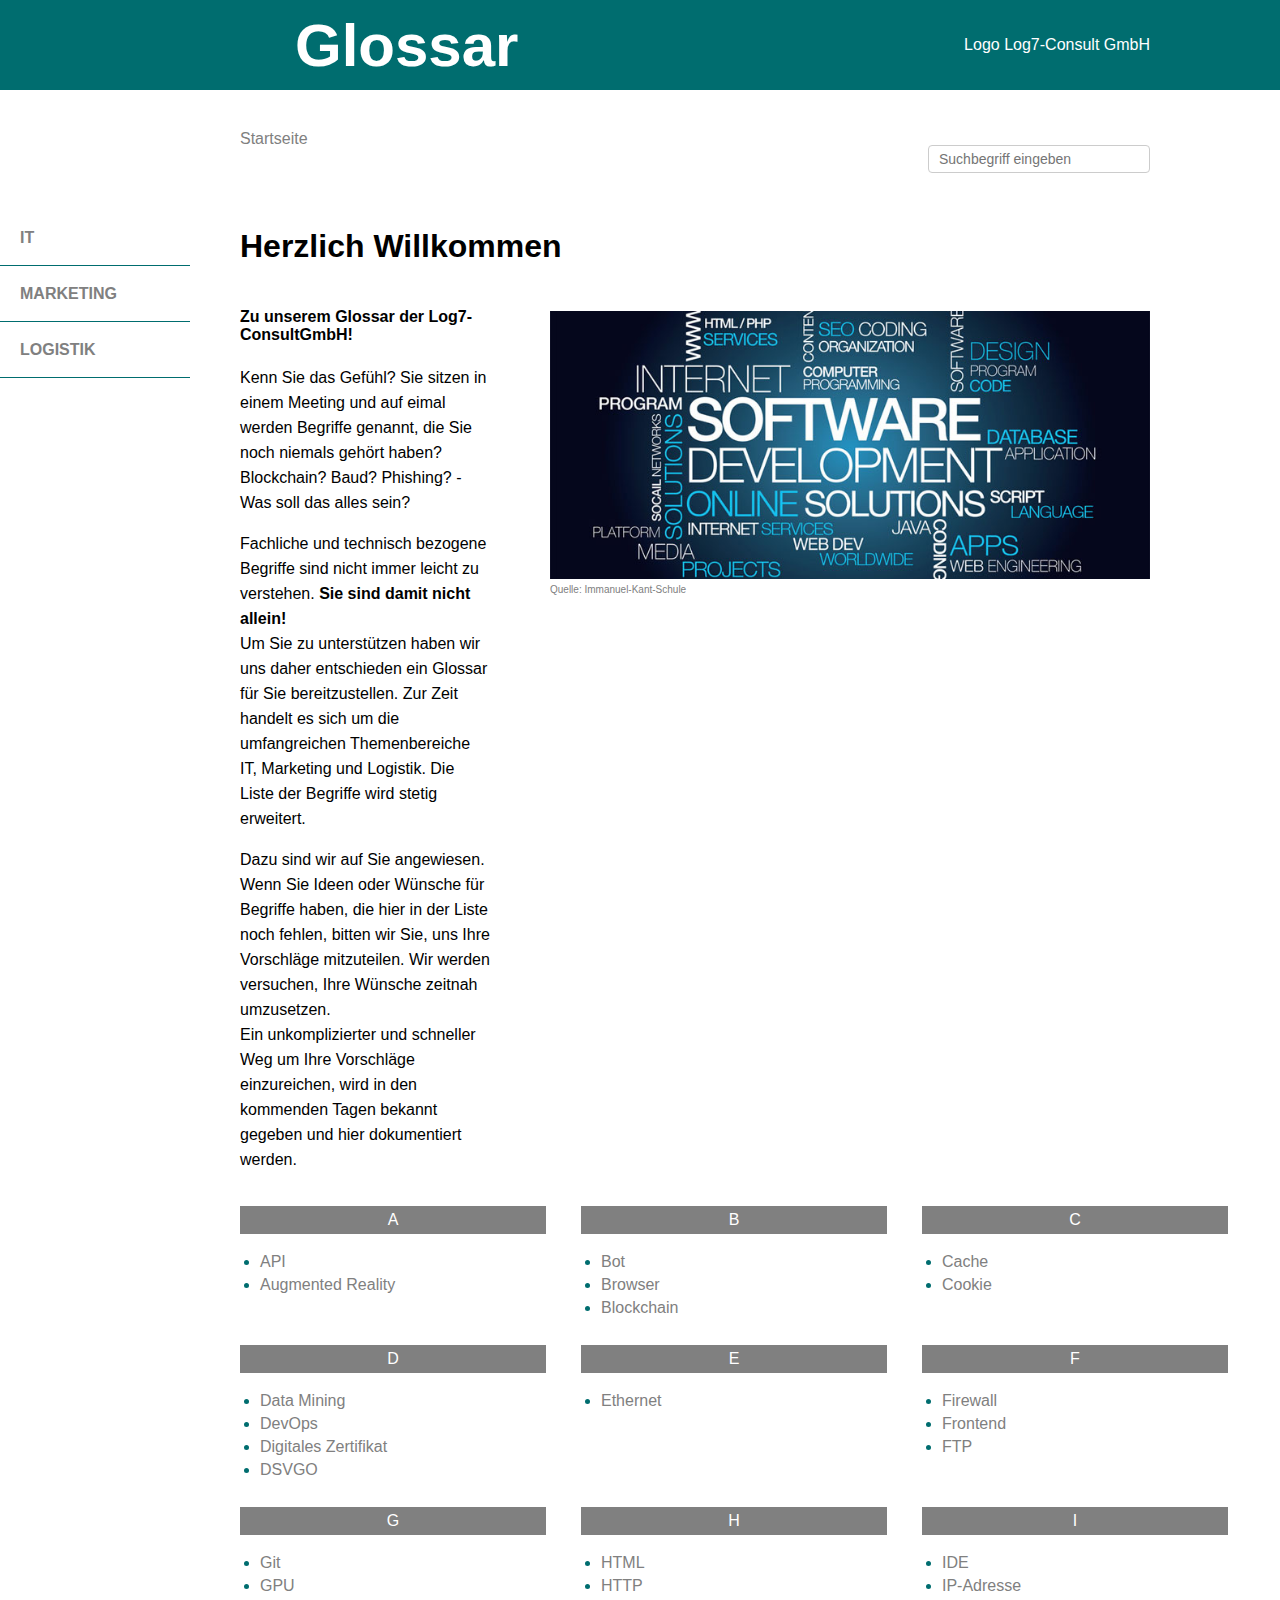
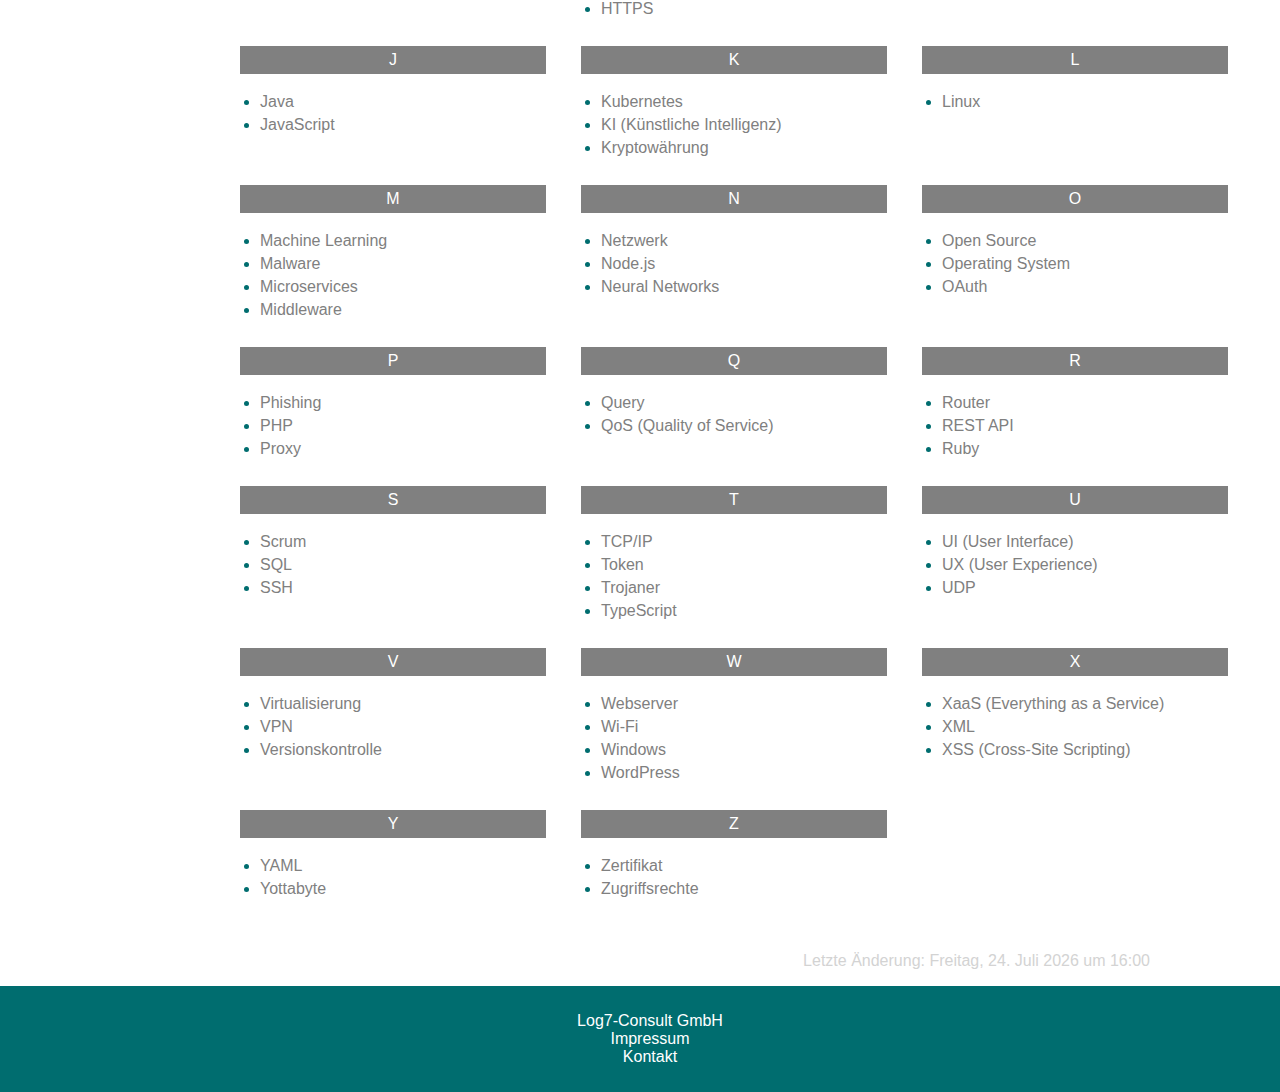
<file: index.html>
<!DOCTYPE html>
<html lang="de">
<head>
    <meta charset="UTF-8">
    <title>Glossar - log7-Consult GmbH</title>
    <link rel="stylesheet" href="styles.css">
</head>
<body>
    <header>
        <div class="header-title">
            <h1>Glossar</h1>
        </div>
        <div class="logo">
            <p>Logo Log7-Consult GmbH</p>
        </div>
    </header>
    <div class="layout">
        <!-- Navigation -->
        <nav>
            <ul class="main-nav">
                <li class="nav-item" id="nav-it">
                    <p class="nav-text">IT</p>
                    <ul class="sub-nav">
                        <li class="sub-item"><a href="#" onclick="loadContent('http')" id="link-http">HTTP</a></li>
                        <li class="sub-item"><a href="#" onclick="loadContent('https')" id="link-https">HTTPS</a></li>
                        <li class="sub-item"><a href="#" onclick="loadContent('ide')" id="link-ide">IDE</a></li>
                        <li class="sub-item"><a href="#" onclick="loadContent('phishing')" id="link-phishing">Phishing</a></li>
                        <li class="sub-item"><a href="#" onclick="loadContent('versioncontrol')" id="link-versioncontrol">Versionskontrolle</a></li>
                    </ul>
                </li>
                <li class="nav-item"><p class="nav-text">Marketing</p></li>
                <li class="nav-item"><p class="nav-text">Logistik</p></li>
            </ul>
        </nav>
        <div class="container">
            <main>
                <!-- Breadcrumb / Suchfeld -->
                <div class="breadcrumb-container">
                    <!-- Breadcrumb -->
                    <div class="breadcrumb" id="breadcrumb">
                        <a href="#" onclick="loadContent('startseite')">Startseite</a>
                    </div>
                    <!-- Suchfeld -->
                    <div class="search-container">
                        <form id="search-form" onsubmit="searchTerms(); return false;">
                            <input type="text" id="search-input" placeholder="Suchbegriff eingeben" />
                        </form>
                    </div>
                </div>
                <div id="content">
                    <h1>Herzlich Willkommen</h1>
                    <div class="intro-container">
                        <div class="intro-text">
                             <h4>Zu unserem Glossar der Log7-ConsultGmbH!</h4>
                            <p class="text">
                                Kenn Sie das Gefühl? Sie sitzen in einem Meeting und auf eimal werden Begriffe genannt, die Sie noch niemals gehört haben? <br>
                                Blockchain? Baud? Phishing? - Was soll das alles sein? <br>
                            </p>
                            <p class="text">Fachliche und technisch bezogene Begriffe sind nicht immer leicht zu verstehen. <strong>Sie sind damit nicht allein!</strong>  <br>
                                Um Sie zu unterstützen haben wir uns daher entschieden ein Glossar für Sie bereitzustellen.
                                Zur Zeit handelt es sich um die umfangreichen Themenbereiche IT, Marketing und Logistik. Die Liste der Begriffe wird stetig erweitert.</p>
                            <p class="text">
                                Dazu sind wir auf Sie angewiesen. Wenn Sie Ideen oder Wünsche für Begriffe haben, die hier in der Liste noch fehlen, bitten wir Sie, uns Ihre Vorschläge mitzuteilen.
                                Wir werden versuchen, Ihre Wünsche zeitnah umzusetzen. <br>
                                Ein unkomplizierter und schneller Weg um Ihre Vorschläge einzureichen, wird in den kommenden Tagen bekannt gegeben und hier dokumentiert werden.
                            </p>
                        </div>
                        <div class="intro-image">
                            <img src="Software_Engineering_Informatik.jpg" alt="Bild mit verschiedenen technischen Fachbegriffen aus der IT" class="images">
                            <p class="caption">Quelle: Immanuel-Kant-Schule</p>
                            <br>
                        </div>
                    </div>
                    <br>
                <div class="alphabet-container">
                        <div class="alphabet-item">
                            <div class="alphabet-header">A</div>
                            <ul>
                                <li>API</li>
                                <li>Augmented Reality</li>
                            </ul>
                        </div>
                        <div class="alphabet-item">
                            <div class="alphabet-header">B</div>
                            <ul>
                                <li>Bot</li>
                                <li>Browser</li>
                                <li>Blockchain</li>
                            </ul>
                        </div>
                        <div class="alphabet-item">
                            <div class="alphabet-header">C</div>
                            <ul>
                                <li>Cache</li>
                                <li>Cookie</li>
                            </ul>
                        </div>
                        <div class="alphabet-item">
                            <div class="alphabet-header">D</div>
                            <ul>
                                <li>Data Mining</li>
                                <li>DevOps</li>
                                <li>Digitales Zertifikat</li>
                                <li>DSVGO</li>
                            </ul>
                        </div>
                        <div class="alphabet-item">
                            <div class="alphabet-header">E</div>
                            <ul>
                                <li>Ethernet</li>
                            </ul>
                        </div>
                        <div class="alphabet-item">
                            <div class="alphabet-header">F</div>
                            <ul>
                                <li>Firewall</li>
                                <li>Frontend</li>
                                <li>FTP</li>
                            </ul>
                        </div>
                        <div class="alphabet-item">
                            <div class="alphabet-header">G</div>
                            <ul>
                                <li>Git</li>
                                <li>GPU</li>
                            </ul>
                        </div>
                        <div class="alphabet-item">
                            <div class="alphabet-header">H</div>
                            <ul>
                                <li>HTML</li>
                                <li><a href="#" onclick="loadContent('http')" id="link-http">HTTP</a></li>
                                <li><a href="#" onclick="loadContent('https')" id="link-https">HTTPS</a></li>
                            </ul>
                        </div>
                        <div class="alphabet-item">
                            <div class="alphabet-header">I</div>
                            <ul>
                                <li><a href="#" onclick="loadContent('ide')" id="link-ide">IDE</a></li>
                                <li>IP-Adresse</li>
                            </ul>
                        </div>
                        <div class="alphabet-item">
                            <div class="alphabet-header">J</div>
                            <ul>
                                <li>Java</li>
                                <li>JavaScript</li>
                            </ul>
                        </div>
                        <div class="alphabet-item">
                            <div class="alphabet-header">K</div>
                            <ul>
                                <li>Kubernetes</li>
                                <li>KI (Künstliche Intelligenz)</li>
                                <li>Kryptowährung</li>
                            </ul>
                        </div>
                        <div class="alphabet-item">
                            <div class="alphabet-header">L</div>
                            <ul>
                                <li>Linux</li>
                            </ul>
                        </div>
                        <div class="alphabet-item">
                            <div class="alphabet-header">M</div>
                            <ul>
                                <li>Machine Learning</li>
                                <li>Malware</li>
                                <li>Microservices</li>
                                <li>Middleware</li>
                            </ul>
                        </div>
                        <div class="alphabet-item">
                            <div class="alphabet-header">N</div>
                            <ul>
                                <li>Netzwerk</li>
                                <li>Node.js</li>
                                <li>Neural Networks</li>
                            </ul>
                        </div>
                        <div class="alphabet-item">
                            <div class="alphabet-header">O</div>
                            <ul>
                                <li>Open Source</li>
                                <li>Operating System</li>
                                <li>OAuth</li>
                            </ul>
                        </div>
                        <div class="alphabet-item">
                            <div class="alphabet-header">P</div>
                            <ul>
                                <li><a href="#" onclick="loadContent('phishing')" id="link-phishing">Phishing</a></li>
                                <li>PHP</li>
                                <li>Proxy</li>
                            </ul>
                        </div>
                        <div class="alphabet-item">
                            <div class="alphabet-header">Q</div>
                            <ul>
                                <li>Query</li>
                                <li>QoS (Quality of Service)</li>
                            </ul>
                        </div>
                        <div class="alphabet-item">
                            <div class="alphabet-header">R</div>
                            <ul>
                                <li>Router</li>
                                <li>REST API</li>
                                <li>Ruby</li>
                            </ul>
                        </div>
                        <div class="alphabet-item">
                            <div class="alphabet-header">S</div>
                            <ul>
                                <li>Scrum</li>
                                <li>SQL</li>
                                <li>SSH</li>
                            </ul>
                        </div>
                        <div class="alphabet-item">
                            <div class="alphabet-header">T</div>
                            <ul>
                                <li>TCP/IP</li>
                                <li>Token</li>
                                <li>Trojaner</li>
                                <li>TypeScript</li>
                            </ul>
                        </div>
                        <div class="alphabet-item">
                            <div class="alphabet-header">U</div>
                            <ul>
                                <li>UI (User Interface)</li>
                                <li>UX (User Experience)</li>
                                <li>UDP</li>
                            </ul>
                        </div>
                        <div class="alphabet-item">
                            <div class="alphabet-header">V</div>
                            <ul>
                                <li>Virtualisierung</li>
                                <li>VPN</li>
                                <li><a href="#" onclick="loadContent('versioncontrol')" id="link-versioncontrol">Versionskontrolle</a></li>
                            </ul>
                        </div>
                        <div class="alphabet-item">
                            <div class="alphabet-header">W</div>
                            <ul>
                                <li>Webserver</li>
                                <li>Wi-Fi</li>
                                <li>Windows</li>
                                <li>WordPress</li>
                            </ul>
                        </div>
                        <div class="alphabet-item">
                            <div class="alphabet-header">X</div>
                            <ul>
                                <li>XaaS (Everything as a Service)</li>
                                <li>XML</li>
                                <li>XSS (Cross-Site Scripting)</li>
                            </ul>
                        </div>
                        <div class="alphabet-item">
                            <div class="alphabet-header">Y</div>
                            <ul>
                                <li>YAML</li>
                                <li>Yottabyte</li>
                            </ul>
                        </div>
                        <div class="alphabet-item">
                            <div class="alphabet-header">Z</div>
                            <ul>
                                <li>Zertifikat</li>
                                <li>Zugriffsrechte</li>
                            </ul>
                        </div>
                    </div>
                </div>
            </main>
        </div>
    </div>
    <div class="date-time">
        <p id="lastModified">Wird geladen ...</p>
    </div>
    
    <footer>
        <p>
            Log7-Consult GmbH <br> 
            Impressum <br>
            Kontakt
        </p>
    </footer>

    <script src="script.js">
    </script>

<!-- Anzeige Datum und Uhrzeit der letzten Änderung -->
    <script>
        const rawModified = document.lastModified;
        console.log("lastModified:", rawModified);

        const modifiedDate = new Date(rawModified);
        if (!isNaN(modifiedDate)) {
            const options = {
                weekday: 'long', year: 'numeric', month: 'long',
                day: 'numeric', hour: '2-digit', minute: '2-digit'
            };
            document.getElementById("lastModified").textContent =
                "Letzte Änderung: " + modifiedDate.toLocaleDateString('de-DE', options);
        } else {
            document.getElementById("lastModified").textContent =
                "Letzte Änderung: unbekannt";
        }
    </script>
</body>
</html>
</file>
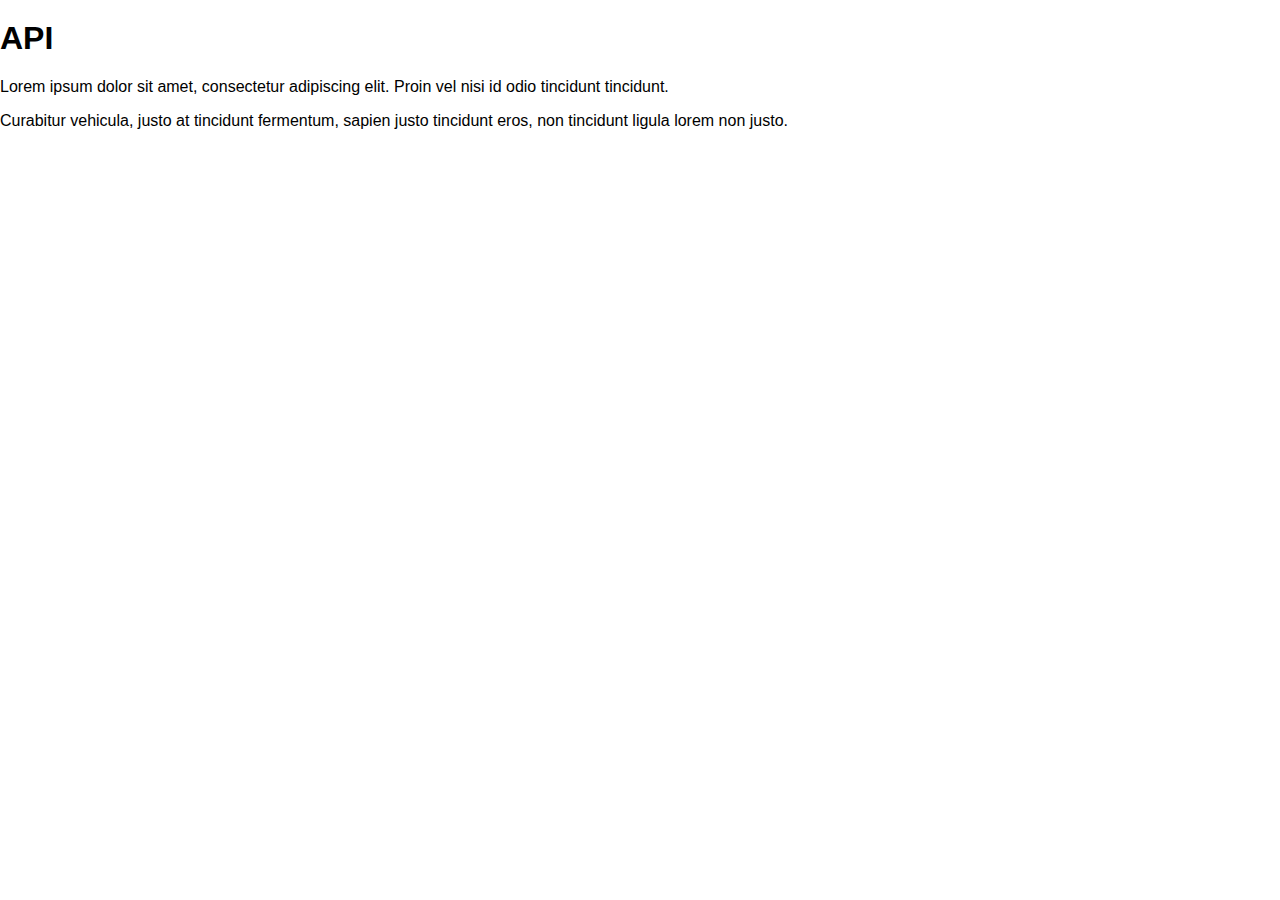
<file: api.html>
<!DOCTYPE html>
<html lang="en">
<head>
    <meta charset="UTF-8">
    <meta name="viewport" content="width=device-width, initial-scale=1.0">
    <title>API</title>
    <link rel="stylesheet" href="styles.css">
</head>
<body>
    <h1>API</h1>
    <p>Lorem ipsum dolor sit amet, consectetur adipiscing elit. Proin vel nisi id odio tincidunt tincidunt.</p>
    <p>Curabitur vehicula, justo at tincidunt fermentum, sapien justo tincidunt eros, non tincidunt ligula lorem non justo.</p>
</body>
</html>
</file>
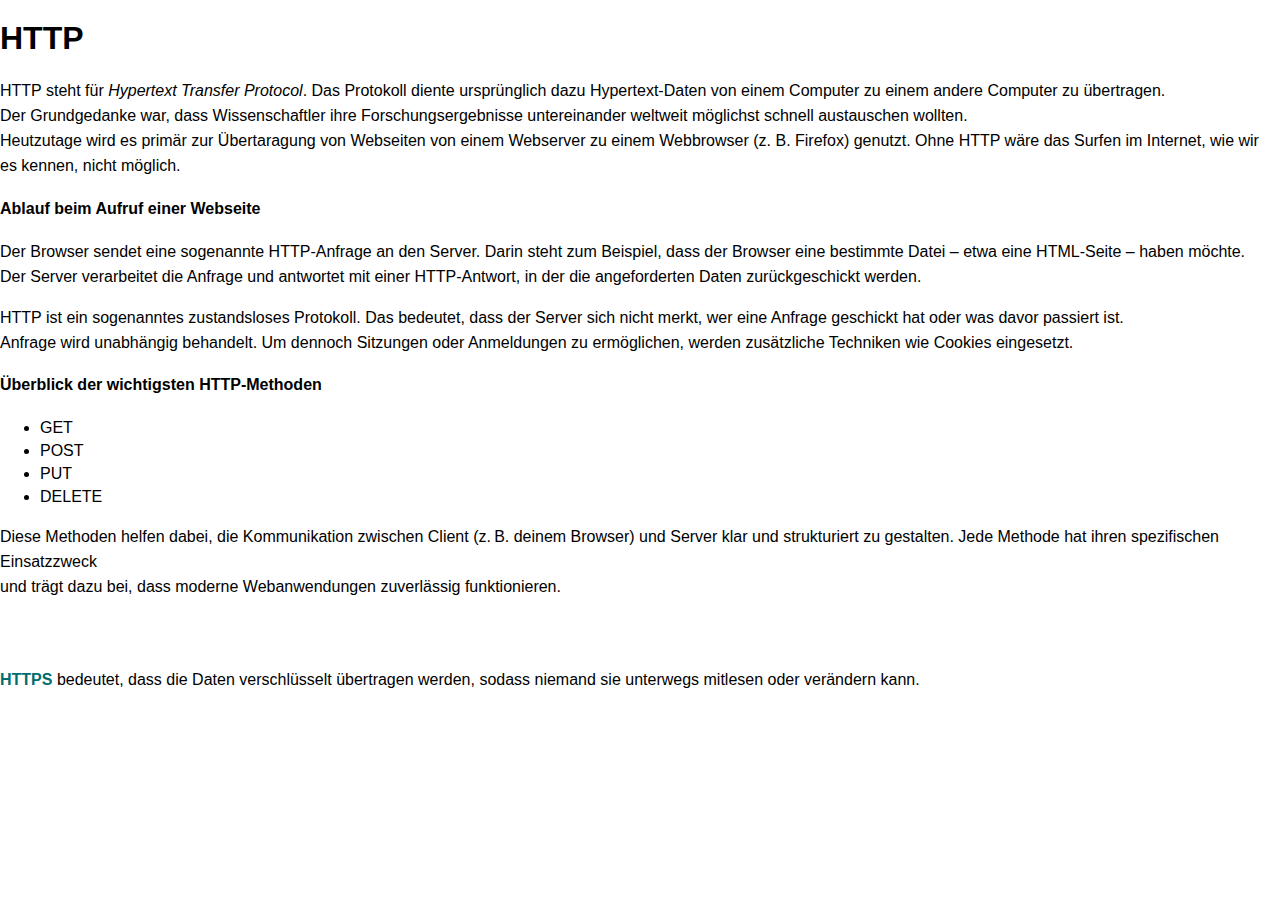
<file: http.html>
<!DOCTYPE html>
<html lang="de">
<head>
    <meta charset="UTF-8">
    
    <title>HTTP</title>
    <link rel="stylesheet" href="styles.css">
</head>
<body>
    <h1>HTTP</h1>
    <p class="text">
        HTTP steht für <i>Hypertext Transfer Protocol</i>. Das Protokoll diente ursprünglich dazu Hypertext-Daten von einem Computer zu einem andere Computer zu übertragen. <br>
        Der Grundgedanke war, dass Wissenschaftler ihre Forschungsergebnisse untereinander weltweit möglichst schnell austauschen wollten.<br>
        Heutzutage wird es primär zur Übertaragung von Webseiten von einem Webserver zu einem Webbrowser (z. B. Firefox) genutzt. Ohne HTTP wäre das Surfen im Internet, wie wir es kennen, nicht möglich.
    </p>
    <h4>Ablauf beim Aufruf einer Webseite</h4>
    <p class="text">Der Browser sendet eine sogenannte HTTP-Anfrage an den Server. Darin steht zum Beispiel, dass der Browser eine bestimmte Datei – etwa eine HTML-Seite – haben möchte. <br>
        Der Server verarbeitet die Anfrage und antwortet mit einer HTTP-Antwort, in der die angeforderten Daten zurückgeschickt werden.
    </p>
    <p class="text">
        HTTP ist ein sogenanntes zustandsloses Protokoll. Das bedeutet, dass der Server sich nicht merkt, wer eine Anfrage geschickt hat oder was davor passiert ist. <br>
        Anfrage wird unabhängig behandelt. Um dennoch Sitzungen oder Anmeldungen zu ermöglichen, werden zusätzliche Techniken wie Cookies eingesetzt.
    </p>
    <h4>Überblick der wichtigsten HTTP-Methoden</h4>
    <ul>
        <li>GET</li>
        <li>POST</li>
        <li>PUT</li>
        <li>DELETE</li>
    </ul>
    <p class="text">Diese Methoden helfen dabei, die Kommunikation zwischen Client (z. B. deinem Browser) und Server klar und strukturiert zu gestalten. Jede Methode hat ihren spezifischen Einsatzzweck <br>
        und trägt dazu bei, dass moderne Webanwendungen zuverlässig funktionieren.
    </p>
    <br><br>
    <p class="text"
        Ein weiteres wichtiges Thema ist die Sicherheit. Deshalb sieht man heute fast überall "https://" anstelle von "http://". Das "s" steht für "secure", also sicher. <br>
        <a class="linkedText" href="#" onclick="loadContent('https')" id="link-https">HTTPS</a> bedeutet, dass die Daten verschlüsselt übertragen werden, sodass niemand sie unterwegs mitlesen oder verändern kann.
    </p>
</body>
</html>
</file>
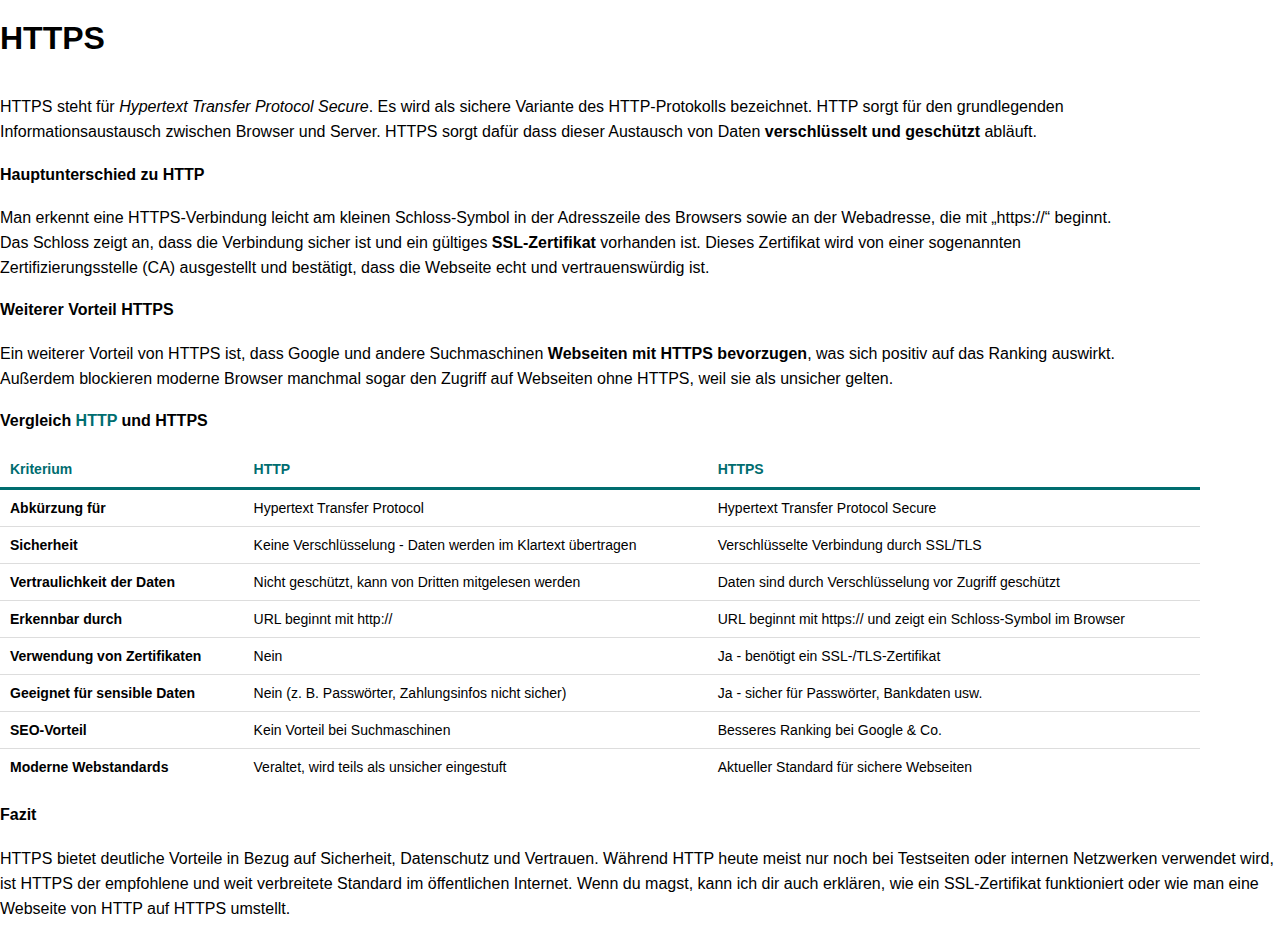
<file: https.html>
<!DOCTYPE html>
<html lang="de">
<head>
    <meta charset="UTF-8">
    <title>HTTPS</title>
    <link rel="stylesheet" href="styles.css">
</head>
<body>
    <h1>HTTPS</h1>
        <div class="intro-container">
            <div class="intro-text">
                <p class="text">
                    HTTPS steht für <i>Hypertext Transfer Protocol Secure</i>. Es wird als sichere Variante des HTTP-Protokolls bezeichnet. HTTP sorgt für den grundlegenden <br>
                    Informationsaustausch zwischen Browser und Server. HTTPS sorgt dafür dass dieser Austausch von Daten <span>verschlüsselt und geschützt</span> abläuft.
                </p>
                <h4>Hauptunterschied zu HTTP</h4>   
                <p class="text">
                    Man erkennt eine HTTPS-Verbindung leicht am kleinen Schloss-Symbol in der Adresszeile des Browsers sowie an der Webadresse, die mit „https://“ beginnt. <br>
                    Das Schloss zeigt an, dass die Verbindung sicher ist und ein gültiges <span>SSL-Zertifikat</span> vorhanden ist. Dieses Zertifikat wird von einer sogenannten <br>
                    Zertifizierungsstelle (CA) ausgestellt und bestätigt, dass die Webseite echt und vertrauenswürdig ist.
                </p> 
                <h4>Weiterer Vorteil HTTPS</h4>  
                <p class="text">
                    Ein weiterer Vorteil von HTTPS ist, dass Google und andere Suchmaschinen <span>Webseiten mit HTTPS bevorzugen</span>, was sich positiv auf das Ranking auswirkt. <br>
                    Außerdem blockieren moderne Browser manchmal sogar den Zugriff auf Webseiten ohne HTTPS, weil sie als unsicher gelten.
                </p> 
                <h4>Vergleich <a class="linkedText" href="#" onclick="loadContent('http')" id="link-http">HTTP</a> und HTTPS</h4> 
                <table class="styled-table">
                    <thead>
                        <tr>
                            <th>Kriterium</th>
                            <th>HTTP</th>
                            <th>HTTPS</th>
                        </tr>
                    </thead>
                    <tbody>
                        <tr>
                            <td>Abkürzung für</td>
                            <td>Hypertext Transfer Protocol</td>
                            <td>Hypertext Transfer Protocol Secure</td>
                        </tr>
                        <tr>
                            <td>Sicherheit</td>
                            <td>Keine Verschlüsselung - Daten werden im Klartext übertragen</td>
                            <td>Verschlüsselte Verbindung durch SSL/TLS</td>
                        </tr>
                        <tr>
                            <td>Vertraulichkeit der Daten</td>
                            <td>Nicht geschützt, kann von Dritten mitgelesen werden</td>
                            <td>Daten sind durch Verschlüsselung vor Zugriff geschützt</td>
                        </tr>
                        <tr>
                            <td>Erkennbar durch</td>
                            <td>URL beginnt mit http://</td>
                            <td>URL beginnt mit https:// und zeigt ein Schloss-Symbol im Browser</td>
                        </tr>
                        <tr>
                            <td>Verwendung von Zertifikaten</td>
                            <td>Nein</td>
                            <td>Ja - benötigt ein SSL-/TLS-Zertifikat</td>
                        </tr>
                        <tr>
                            <td>Geeignet für sensible Daten</td>
                            <td>Nein (z. B. Passwörter, Zahlungsinfos nicht sicher)</td>
                            <td>Ja - sicher für Passwörter, Bankdaten usw.</td>
                        </tr>
                        <tr>
                            <td>SEO-Vorteil</td>
                            <td>Kein Vorteil bei Suchmaschinen</td>
                            <td>Besseres Ranking bei Google & Co.</td>
                        </tr>
                        <tr>
                            <td>Moderne Webstandards</td>
                            <td>Veraltet, wird teils als unsicher eingestuft</td>
                            <td>Aktueller Standard für sichere Webseiten</td>
                        </tr>
                    </tbody>
                </table>
                <h4>Fazit</h4>  
                <p class="text">
                    HTTPS bietet deutliche Vorteile in Bezug auf Sicherheit, Datenschutz und Vertrauen. Während HTTP heute meist nur noch bei Testseiten oder internen Netzwerken verwendet wird, <br>
                    ist HTTPS der empfohlene und weit verbreitete Standard im öffentlichen Internet.
                    Wenn du magst, kann ich dir auch erklären, wie ein SSL-Zertifikat funktioniert oder wie man eine Webseite von HTTP auf HTTPS umstellt.
                </p>
            </div>
        </div>
</body>
</html>
</file>
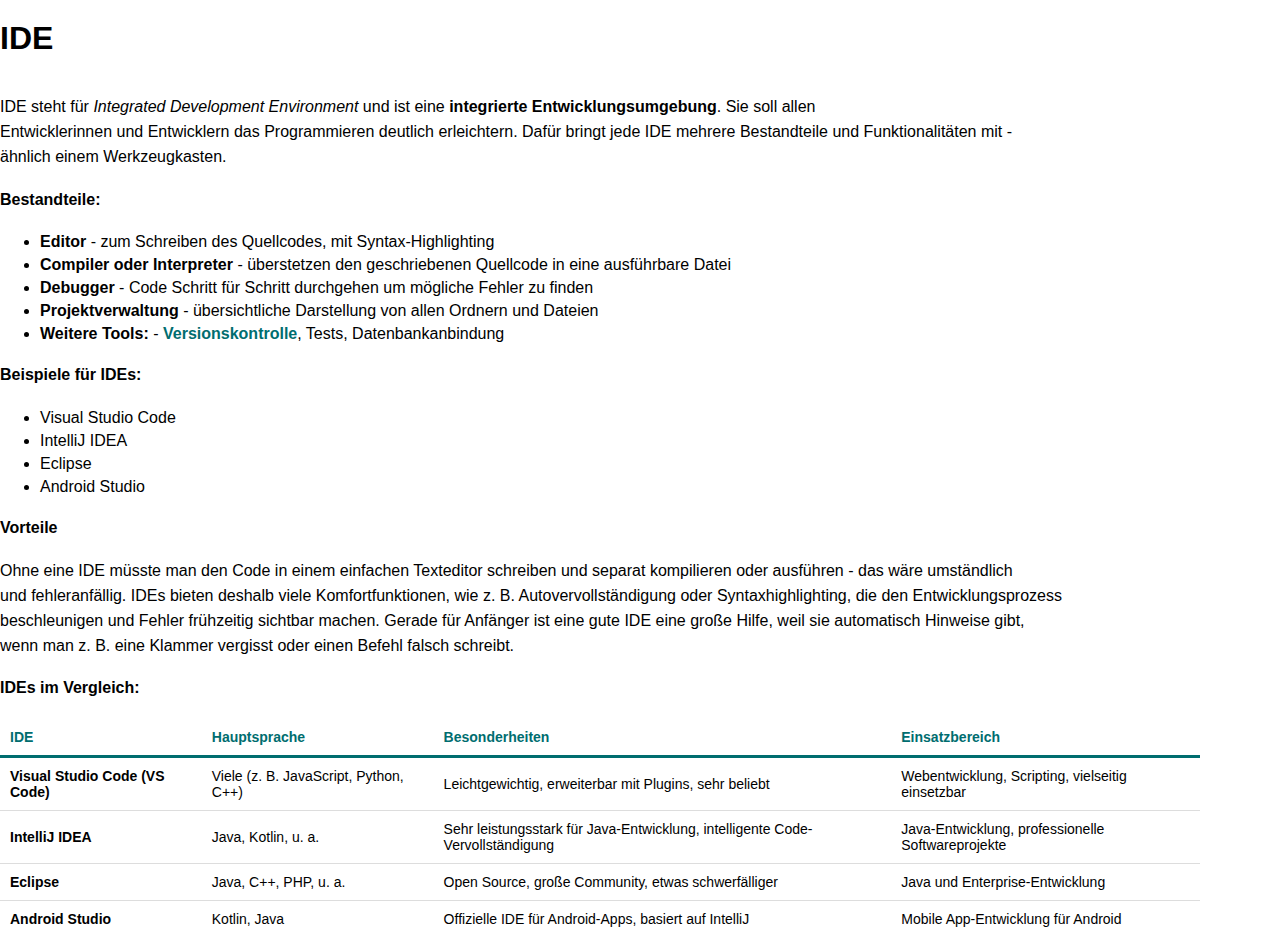
<file: ide.html>
<!DOCTYPE html>
<html lang="de">
<head>
    <meta charset="UTF-8">
    <title>IDE</title>
    <link rel="stylesheet" href="styles.css">
</head>
<body>
    <h1>IDE</h1>
    <div class="intro-container">
        <div class="intro-text">
            <p class="text">
                IDE steht für <i>Integrated Development Environment</i> und ist eine <span> integrierte Entwicklungsumgebung</span>. Sie soll allen <br>
                Entwicklerinnen und Entwicklern das Programmieren deutlich erleichtern. Dafür bringt jede IDE mehrere Bestandteile und Funktionalitäten mit - <br> 
                ähnlich einem Werkzeugkasten.</b> 
            </p>    
            <h4>Bestandteile:</h4>
                <ul>
                    <li><span>Editor</span> - zum Schreiben des Quellcodes, mit Syntax-Highlighting</li>
                    <li><span>Compiler oder Interpreter</span> - überstetzen den geschriebenen Quellcode in eine ausführbare Datei</li>
                    <li><span>Debugger</span> - Code Schritt für Schritt durchgehen um mögliche Fehler zu finden</li>
                    <li><span>Projektverwaltung</span> - übersichtliche Darstellung von allen Ordnern und Dateien</li>
                    <li><span>Weitere Tools:</span> - <a class="linkedText" href="#" onclick="loadContent('versioncontrol')" id="link-versioncontrol">Versionskontrolle</a>, Tests, Datenbankanbindung</li>
                </ul>
            <h4>Beispiele für IDEs:</h4>
            <ul>
                <li>Visual Studio Code</li>
                <li>IntelliJ IDEA</li>
                <li>Eclipse</li>
                <li>Android Studio</li>
            </ul>
            <h4>Vorteile</h4>
            <p class="text">
                Ohne eine IDE müsste man den Code in einem einfachen Texteditor schreiben und separat kompilieren oder ausführen - das wäre umständlich <br>
                und fehleranfällig. IDEs bieten deshalb viele Komfortfunktionen, wie z. B. Autovervollständigung oder Syntaxhighlighting, die den Entwicklungsprozess <br> 
                beschleunigen und Fehler frühzeitig sichtbar machen. Gerade für Anfänger ist eine gute IDE eine große Hilfe, weil sie automatisch Hinweise gibt, <br>
                wenn man z. B. eine Klammer vergisst oder einen Befehl falsch schreibt. 
            </p> 
            <h4>IDEs im Vergleich: </h4>
            <table class="styled-table">
                <thead>
                    <tr>
                        <th>IDE</th>
                        <th>Hauptsprache</th>
                        <th>Besonderheiten</th>
                        <th>Einsatzbereich</th>
                    </tr>
                </thead>
                <tbody>
                    <tr>
                        <td>Visual Studio Code (VS Code)</td>
                        <td>Viele (z. B. JavaScript, Python, C++)</td>
                        <td>Leichtgewichtig, erweiterbar mit Plugins, sehr beliebt</td>
                        <td>Webentwicklung, Scripting, vielseitig einsetzbar</td>
                    </tr>
                    <tr>
                        <td>IntelliJ IDEA</td>
                        <td>Java, Kotlin, u. a.</td>
                        <td>Sehr leistungsstark für Java-Entwicklung, intelligente Code-Vervollständigung</td>
                        <td>Java-Entwicklung, professionelle Softwareprojekte</td>
                    </tr>
                    <tr>
                        <td>Eclipse</td>
                        <td>Java, C++, PHP, u. a.</td>
                        <td>Open Source, große Community, etwas schwerfälliger</td>
                        <td>Java und Enterprise-Entwicklung</td>
                    </tr>
                    <tr>
                        <td>Android Studio</td>
                        <td>Kotlin, Java</td>
                        <td>Offizielle IDE für Android-Apps, basiert auf IntelliJ</td>
                        <td>Mobile App-Entwicklung für Android</td>
                    </tr>
                </tbody>
            </table>
        </div>
    </div>
</body>
</html>
</file>
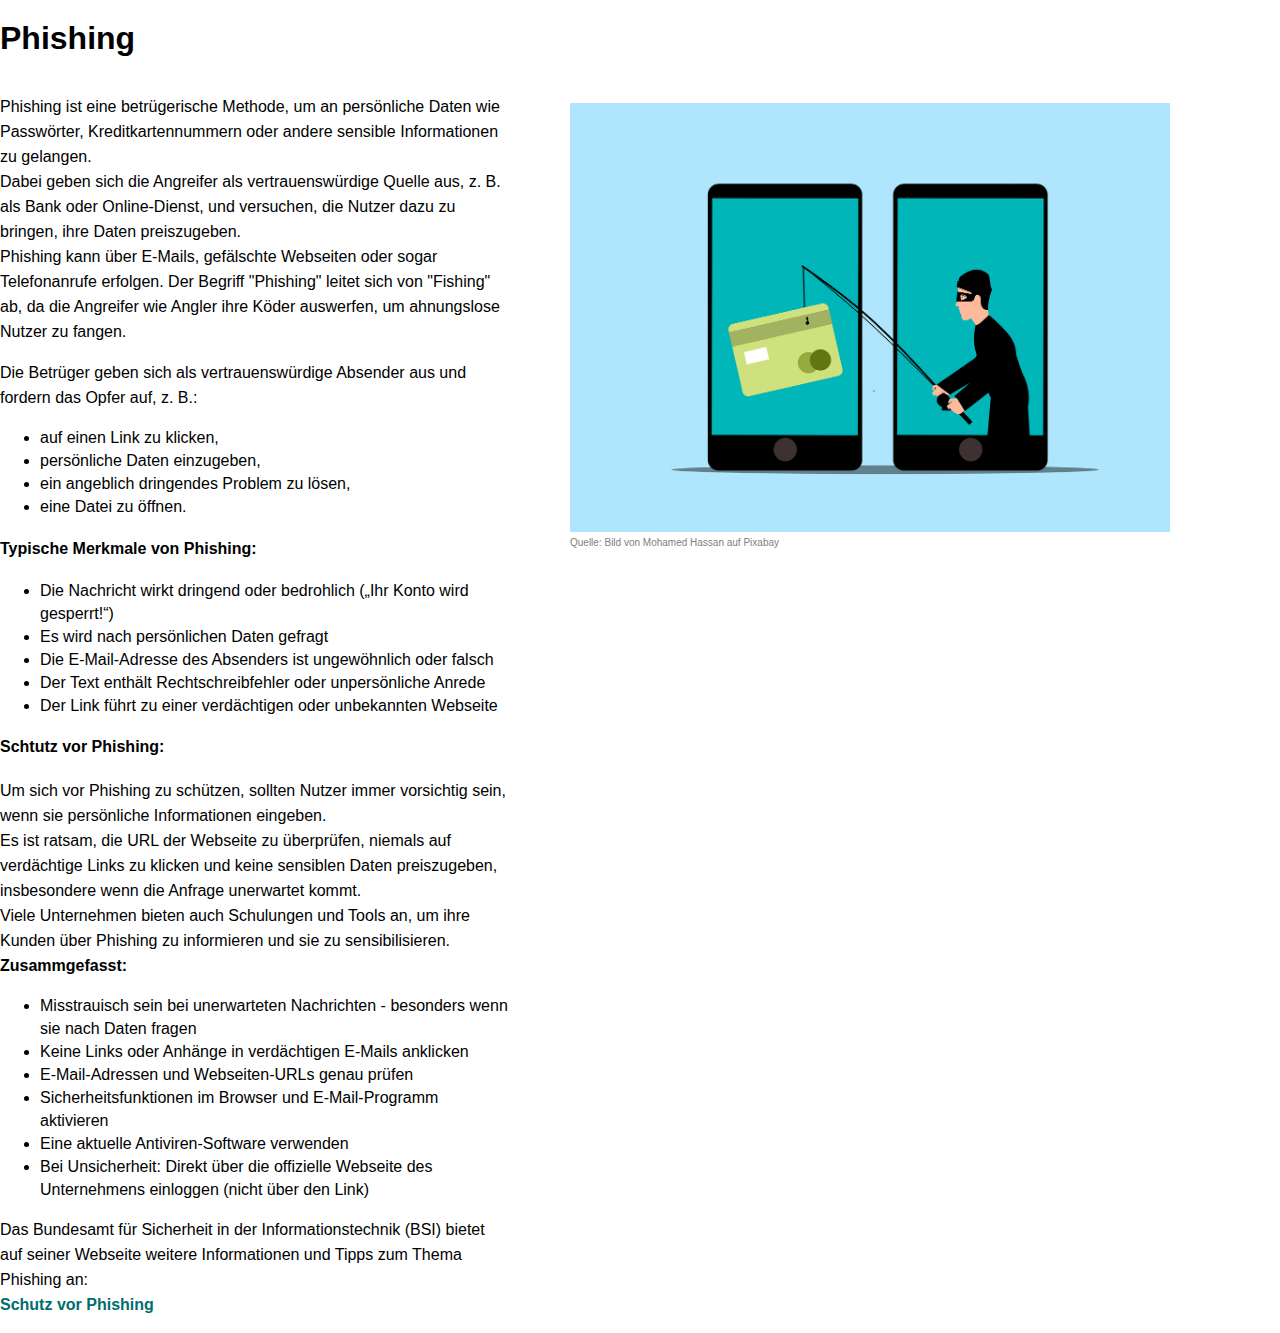
<file: phishing.html>
<!DOCTYPE html>
<html lang="de">
<head>
    <meta charset="UTF-8">
    <title>Phishing</title>
    <link rel="stylesheet" href="styles.css">
</head>
<body>
    <h1>Phishing</h1>
    <div class="intro-container">
        <div class="intro-text">
            <p class="text">
                Phishing ist eine betrügerische Methode, um an persönliche Daten wie Passwörter, Kreditkartennummern oder andere sensible Informationen zu gelangen. <br>
                Dabei geben sich die Angreifer als vertrauenswürdige Quelle aus, z. B. als Bank oder Online-Dienst, und versuchen, die Nutzer dazu zu bringen, ihre Daten preiszugeben. <br>
                Phishing kann über E-Mails, gefälschte Webseiten oder sogar Telefonanrufe erfolgen. Der Begriff "Phishing" leitet sich von "Fishing" ab, da die Angreifer wie Angler ihre Köder auswerfen, um ahnungslose Nutzer zu fangen.
            </p>
            <p class="text">
                Die Betrüger geben sich als vertrauenswürdige Absender aus und fordern das Opfer auf, z. B.:
                <ul>
                    <li>auf einen Link zu klicken,</li>
                    <li>persönliche Daten einzugeben,</li>
                    <li>ein angeblich dringendes Problem zu lösen,</li>
                    <li>eine Datei zu öffnen.</li>
                </ul>
            </p>
            <h4>Typische Merkmale von Phishing:</h4>  
            <ul>
                <li>Die Nachricht wirkt dringend oder bedrohlich („Ihr Konto wird gesperrt!“)</li>
                <li>Es wird nach persönlichen Daten gefragt</li>
                <li>Die E-Mail-Adresse des Absenders ist ungewöhnlich oder falsch</li>
                <li>Der Text enthält Rechtschreibfehler oder unpersönliche Anrede</li>
                <li>Der Link führt zu einer verdächtigen oder unbekannten Webseite</li>
            </ul>
            <h4>Schtutz vor Phishing:</h4>  
            <p class="text">
                Um sich vor Phishing zu schützen, sollten Nutzer immer vorsichtig sein, wenn sie persönliche Informationen eingeben. <br>
                Es ist ratsam, die URL der Webseite zu überprüfen, niemals auf verdächtige Links zu klicken und keine sensiblen Daten preiszugeben, insbesondere wenn die Anfrage unerwartet kommt. <br>
                Viele Unternehmen bieten auch Schulungen und Tools an, um ihre Kunden über Phishing zu informieren und sie zu sensibilisieren. <br>
                <span>Zusammgefasst:</span>
                <ul>
                    <li>Misstrauisch sein bei unerwarteten Nachrichten - besonders wenn sie nach Daten fragen</li>
                    <li>Keine Links oder Anhänge in verdächtigen E-Mails anklicken</li>
                    <li>E-Mail-Adressen und Webseiten-URLs genau prüfen</li>
                    <li>Sicherheitsfunktionen im Browser und E-Mail-Programm aktivieren</li>
                    <li>Eine aktuelle Antiviren-Software verwenden</li>
                    <li>Bei Unsicherheit: Direkt über die offizielle Webseite des Unternehmens einloggen (nicht über den Link)</li>
                </ul>
            </p>
            <p class="text">
                Das Bundesamt für Sicherheit in der Informationstechnik (BSI) bietet auf seiner Webseite weitere Informationen und Tipps zum Thema Phishing an: <br>
                <a class="linkedText" target="_blank" href="https://www.bsi.bund.de/DE/Themen/Verbraucherinnen-und-Verbraucher/Cyber-Sicherheitslage/Methoden-der-Cyber-Kriminalitaet/Spam-Phishing-Co/Passwortdiebstahl-durch-Phishing/Schutz-gegen-Phishing/schutz-gegen-phishing_node.html">Schutz vor Phishing</a> 
            </p>
        </div>
        <div class="intro-image">
            <img src="phishing-9511905_1280.png" alt="Datenklau durch Phishing" class="images">
            <p class="caption">Quelle: Bild von Mohamed Hassan auf Pixabay</p>
        </div>
    </div>
</body>
</html>
</file>
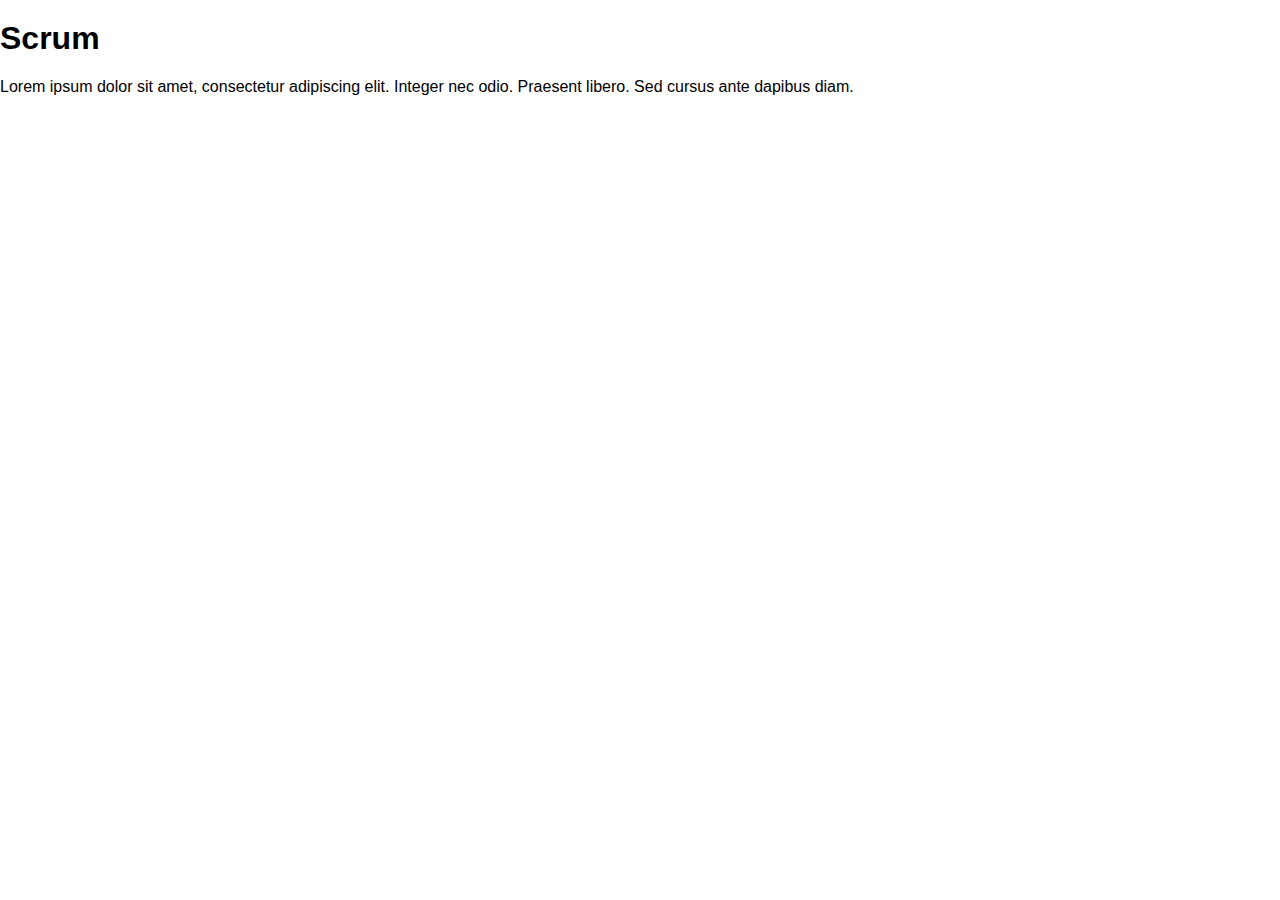
<file: scrum.html>
<!DOCTYPE html>
<html lang="en">
<head>
    <meta charset="UTF-8">
    <meta name="viewport" content="width=device-width, initial-scale=1.0">
    <title>Scrum</title>
    <link rel="stylesheet" href="styles.css">
</head>
<body>
    <h1>Scrum</h1>
    <p>Lorem ipsum dolor sit amet, consectetur adipiscing elit. Integer nec odio. Praesent libero. Sed cursus ante dapibus diam.</p>    
</body>
</html>
</file>
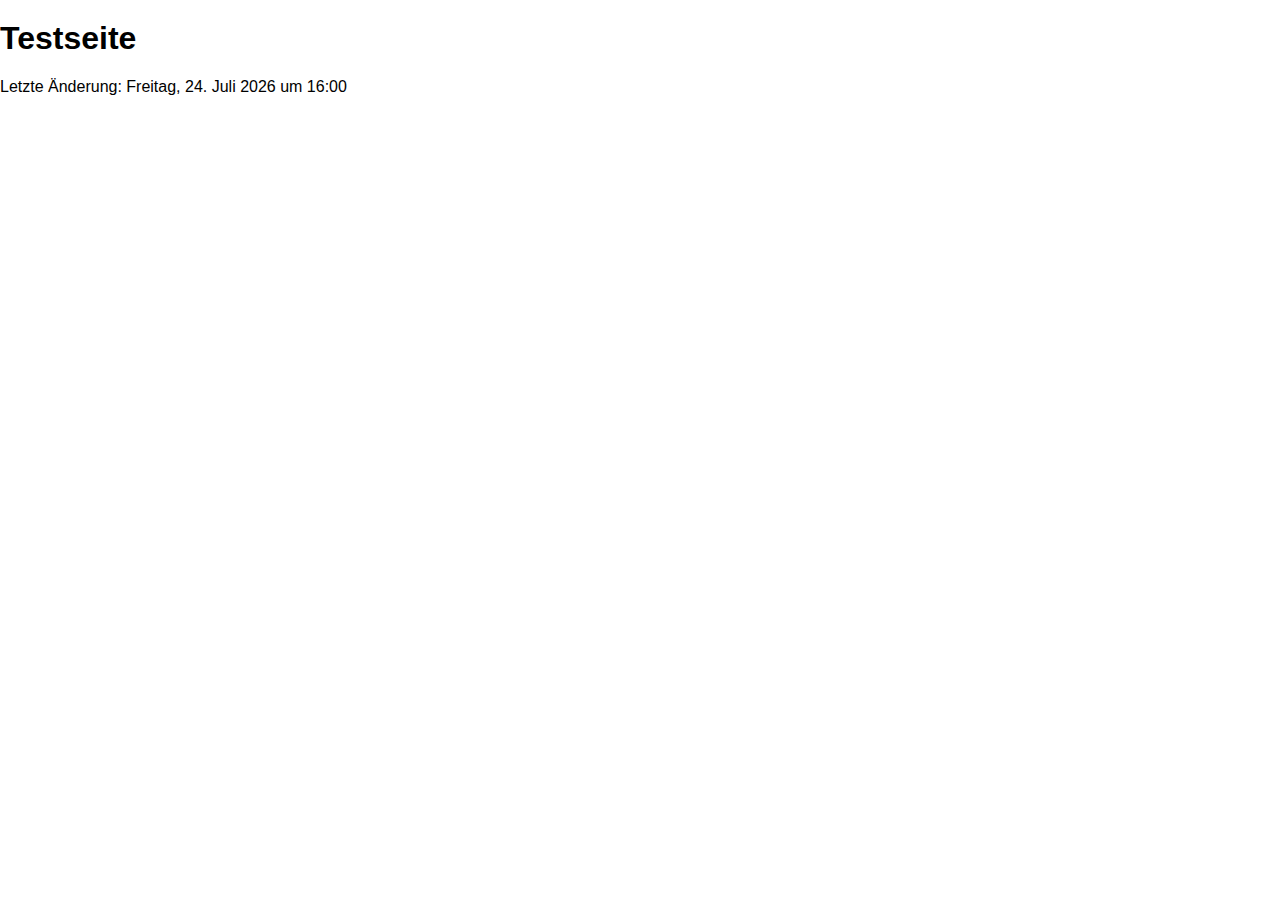
<file: test.html>
<!DOCTYPE html>
<html lang="de">
<head>
    <meta charset="UTF-8">
    <title>Testseite</title>
    <link rel="stylesheet" href="styles.css">
</head>
<body>
    <h1>Testseite</h1>
    <p id="lastModified">Wird geladen ...</p>

    <script>
        const rawModified = document.lastModified;
        console.log("lastModified:", rawModified); // Test-Ausgabe

        const modifiedDate = new Date(rawModified);
        if (!isNaN(modifiedDate)) {
            const options = {
                weekday: 'long', year: 'numeric', month: 'long',
                day: 'numeric', hour: '2-digit', minute: '2-digit'
            };
            document.getElementById("lastModified").textContent =
                "Letzte Änderung: " + modifiedDate.toLocaleDateString('de-DE', options);
        } else {
            document.getElementById("lastModified").textContent =
                "Letzte Änderung: unbekannt";
        }
    </script>
</body>
</html>
</file>
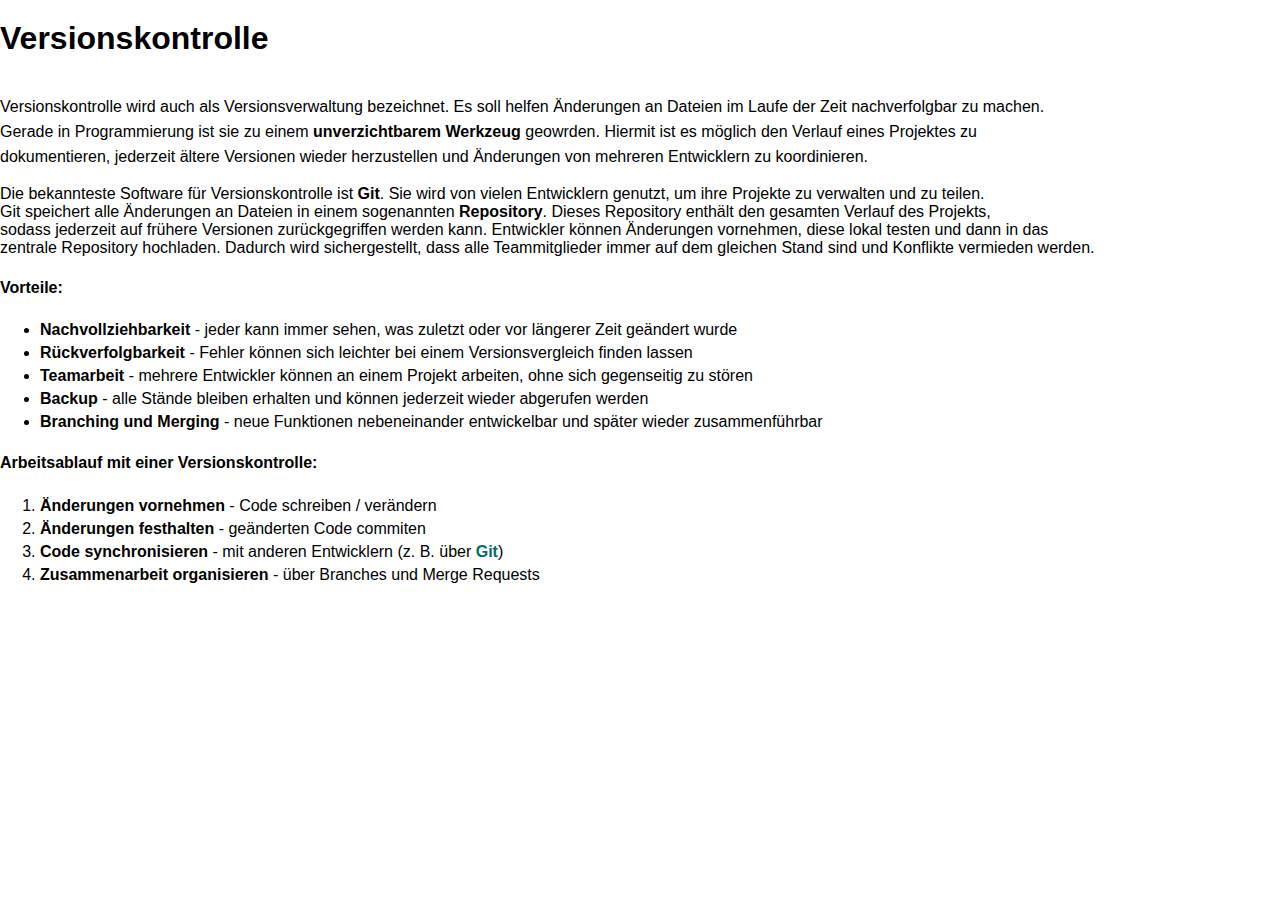
<file: versioncontrol.html>
<!DOCTYPE html>
<html lang="de">
<head>
    <meta charset="UTF-8">
    <title>Versionskontrolle</title>
    <link rel="stylesheet" href="styles.css">
</head>
<body>
    <h1>Versionskontrolle</h1>
        <div class="intro-container">
            <div class="intro-text">
                <p class="text">
                    Versionskontrolle wird auch als Versionsverwaltung bezeichnet. Es soll helfen Änderungen an Dateien im Laufe der Zeit nachverfolgbar zu machen.<br>
                    Gerade in Programmierung ist sie zu einem  <span>unverzichtbarem Werkzeug</span> geowrden. Hiermit ist es möglich den Verlauf eines Projektes zu <br>
                    dokumentieren, jederzeit ältere Versionen wieder herzustellen und Änderungen von mehreren Entwicklern zu koordinieren. <br>
                </p>   
                <p>
                    Die bekannteste Software für Versionskontrolle ist <span>Git</span>. Sie wird von vielen Entwicklern genutzt, um ihre Projekte zu verwalten und zu teilen. <br>
                    Git speichert alle Änderungen an Dateien in einem sogenannten <span>Repository</span>. Dieses Repository enthält den gesamten Verlauf des Projekts, <br>            
                    sodass jederzeit auf frühere Versionen zurückgegriffen werden kann. Entwickler können Änderungen vornehmen, diese lokal testen und dann in das <br>
                    zentrale Repository hochladen. Dadurch wird sichergestellt, dass alle Teammitglieder immer auf dem gleichen Stand sind und Konflikte vermieden werden.
                </p> 
                <h4>Vorteile:</h4>
                    <ul>
                        <li><span>Nachvollziehbarkeit</span> - jeder kann immer sehen, was zuletzt oder vor längerer Zeit geändert wurde</li>
                        <li><span>Rückverfolgbarkeit</span> - Fehler können sich leichter bei einem Versionsvergleich finden lassen</li>
                        <li><span>Teamarbeit</span> - mehrere Entwickler können an einem Projekt arbeiten, ohne sich gegenseitig zu stören</li>
                        <li><span>Backup</span> - alle Stände bleiben erhalten und können jederzeit wieder abgerufen werden</li>
                        <li><span>Branching und Merging</span> -  neue Funktionen nebeneinander entwickelbar und später wieder zusammenführbar</li>
                    </ul>
                    <h4>Arbeitsablauf mit einer Versionskontrolle:</h4>
                    <ol>
                        <li><span>Änderungen vornehmen</span> - Code schreiben / verändern</li>
                        <li><span>Änderungen festhalten</span> - geänderten Code commiten</li>
                        <li><span>Code synchronisieren</span> - mit anderen Entwicklern (z. B. über <a class="linkedText" target="_blank" href="https://git-scm.com/">Git</a>)</li>
                        <li><span>Zusammenarbeit organisieren</span> - über Branches und Merge Requests</li>
                    </ol>
            </div>
        </div>
</body>
</html>
</file>
<file: styles.css>
/* allgemeine Tags
**/
body {
    font-family: Arial, sans-serif;
    margin: 0;
    padding: 0;
}

header {
    display: flex;
    justify-content: space-between;
    align-items: center;
    background-color: #006d6f;
    color: white;
    padding: 10px;
}

h1 {
    margin-top: 20px;
}

span {
    font-weight: bold;
}

li {
    line-height: 23px;
}

.header-title h1{
    margin: 0;
    margin-left:285px;
    font-size: 60px;
}

.logo {
    padding: 10px;
    text-align: center;
    margin-right: 110px;
}

.layout {
    display: flex;
    flex-direction: row; /* Navigation und Inhalt nebeneinander */
}

/* Navigation */
nav {
    width: 250px;
    background-color: white;
    margin-top: 120px;
    margin-right: 30px;
}

.main-nav {
    list-style: none;
    margin: 0;
    padding: 0;
}

.nav-text {
    padding-left: 20px;
    color: gray;
    font-weight: bold;
    text-transform: uppercase;
}

.nav-item {
    position: relative; 
    color: gray;
    border-bottom: 1px solid #006d6f;
    cursor: pointer;
    background-color: white;
   
}

.nav-item:hover {
    background-color: lightgray;
    padding-top: 5px;
}

.nav-item:hover > .sub-nav {
    display:block;
}

.nav-item.active {
    background-color: #f0f0f0;
    color: white;
    padding-top: 5px;
}

.nav-item.active > .sub-nav {
    display: block;
}

.sub-nav {
    display: none; 
    list-style: none;
    margin: 0;
    padding: 0;
    background-color: white;
    position: relative;
    z-index: 1;
}

.nav-item:hover > .sub-nav {
    display: block;
}

.sub-item {
    padding: 0px;
    padding-left: 15px;
    color: gray;
    cursor: pointer;
}

.sub-item a {
    text-decoration: none;
    color: gray;
    display: block;
    padding: 10px;
    transition: color 0.3s ease;
}

.sub-item a:hover {
    color: #006d6f;
    font-weight: bold;
}

.sub-item a.active {
    
    font-weight: bold;
    color: #006d6f;
}

.sub-item:hover {
    background-color: white;
}

.container {
    flex: 1;
    padding: 20px;
}

main {
    width: 100%;
}

/* Breadcrumb*/
.breadcrumb {
    color: gray;
    margin-top: 20px;
    margin-bottom: 60px;
}

.breadcrumb a {
    text-decoration: none;
    color: gray;
    cursor: pointer;
}

.breadcrumb a:hover {
    text-decoration: underline;
    color: #006d6f;
}

.breadcrumb-container {
    display: flex;
    justify-content: space-between;
    align-items: center;
    margin-bottom: 20px;
}

/* Container A-Z*/
.alphabet-container {
    display: flex;
    flex-wrap: wrap;
    gap: 10px;
}

.alphabet-item {
    width: 30%;
    padding-left: 0px;
    padding-right: 25px;
}

.alphabet-header {
    background-color: gray;
    color: white;
    padding: 5px;
    text-align: center;
    transition: background-color 0.3s ease;
}

.alphabet-container .alphabet-item ul {
    list-style: disc;
    padding-left: 20px;
}

.alphabet-container .alphabet-item ul li {
    position: relative;
    width: 100%;
    color: gray;
}

.alphabet-container .alphabet-item ul li::marker {
    color: #006d6f;
}

.alphabet-container .alphabet-item ul li a {
    display: block;
    width: 100%;
    text-decoration: none;
    color: gray;
    box-sizing: border-box;
}

.alphabet-container .alphabet-item ul li a:hover {
    text-decoration: none;
    color: #006d6f;
    font-weight: bold;    
}

.search-container {
    display: flex;
    align-items: center;
    margin-right: 80px;
}


/* Suchfeld*/
#search-input {
    padding: 5px 10px;
    font-size: 14px;
    border: 1px solid #ccc;
    border-radius: 4px;
    width: 200px;
    margin-right: 30px;
}

#search-input:focus {
    outline: none;
    border-color: #006d6f;
}


/* letzte Änderung*/
.date-time {
    float: right;
    margin-right: 130px;
    text-align: right;
    color: lightgray;
}
#last-modified {
    position: fixed;
    bottom: 10px;
    right: 10px;
    font-size: 12px;
    color: gray;
    text-align: right;
    background-color: white;
    padding: 5px;
    border: 1px solid #ccc;
    margin-right: 50px;
}


/* Footer*/
footer {
    background-color: #006d6f;
    color: white;
    text-align: center;
    margin-top: 50px;
    padding: 10px;
    position: relative;
    bottom: 0;
    width: 100%;
}


/* Contentbereich*/
.text {
    line-height: 25px;
}

.caption {
    font-size: 10px;
    color: gray;
    margin-top: 5px;
        max-width: 350px;
    margin-left: 0;
    margin-right: 0;
    text-align: left;
}

.intro-container {
    display: flex;
    align-items: flex-start;
    gap: 30px;
}

.intro-text {
    flex: 1 1 0;
    min-width: 250px;
}

.intro-image {
    margin: 25px 110px 0 30px;
    display: flex;
    flex-direction: column;
    align-items: flex-start;
}

.images {
    max-width: 600px;
    display: block;
    height: auto;
    margin: 0;
}

.linkedText {
    color: #006d6f;
    font-weight: bold;
    text-decoration: none;
}

/* Tabellen */
.styled-table {
    width: 100%;
    max-width: calc(100% - 80px);
    border-collapse: collapse;
    margin-top: 20px;
    font-size: 14px;
    border: none;
}

.styled-table thead th {
    color: #006d6f;
    font-weight: bold;
    padding: 10px;
    text-align: left;
    border-bottom: 3px solid #006d6f;
}

.styled-table tbody td {
    padding: 10px;
    border-bottom: 1px solid #ddd;
    text-align: left;
}

.styled-table td:first-child {
    font-weight: bold;
}

.styled-table tr:last-child td {
    border-bottom: none;
}
</file>
